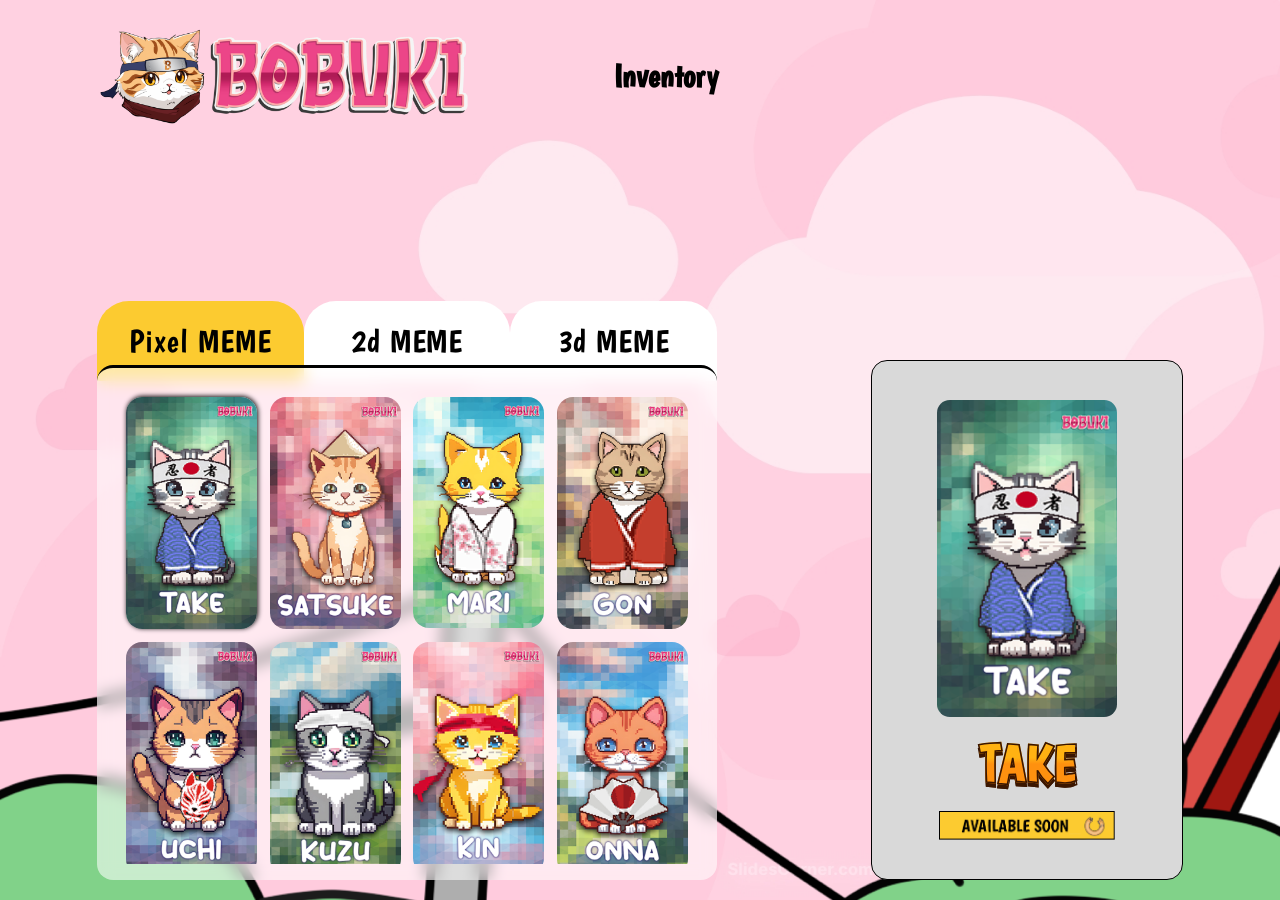
<file: inventory/index.html>
<!doctype html>
<html lang="en">
  <head>
    <meta charset="UTF-8" />
    <meta name="viewport" content="width=device-width, initial-scale=1.0" />
    <link rel="apple-touch-icon" sizes="180x180" href="/assets/apple-touch-icon-ffe00412.png" />
    <link rel="icon" type="image/png" sizes="32x32" href="/logo.png" />
    <link rel="icon" type="image/png" sizes="16x16" href="/logo.png" />
    <title>Bobuki dapp</title>
    <script type="module" crossorigin src="/assets/index-62ed3a3d.js"></script>
    <link rel="stylesheet" href="/assets/index-5171138f.css">
  </head>
  <body>
    <div id="root"></div>
    
  </body>
</html>
</file>
<file: assets/index-5171138f.css>
@import"https://fonts.googleapis.com/css2?family=DM+Sans:wght@400;500;700&display=swap";@import"https://fonts.googleapis.com/css2?family=Boogaloo&display=swap";.wallet-adapter-button{background-color:transparent;border:none;color:#fff;cursor:pointer;display:flex;align-items:center;font-family:DM Sans,Roboto,Helvetica Neue,Helvetica,Arial,sans-serif;font-size:16px;font-weight:600;height:48px;line-height:48px;padding:0 24px;border-radius:4px}.wallet-adapter-button-trigger{background-color:#512da8}.wallet-adapter-button:not([disabled]):focus-visible{outline-color:#fff}.wallet-adapter-button:not([disabled]):hover{background-color:#1a1f2e}.wallet-adapter-button[disabled]{background:#404144;color:#999;cursor:not-allowed}.wallet-adapter-button-end-icon,.wallet-adapter-button-start-icon,.wallet-adapter-button-end-icon img,.wallet-adapter-button-start-icon img{display:flex;align-items:center;justify-content:center;width:24px;height:24px}.wallet-adapter-button-end-icon{margin-left:12px}.wallet-adapter-button-start-icon{margin-right:12px}.wallet-adapter-collapse{width:100%}.wallet-adapter-dropdown{position:relative;display:inline-block}.wallet-adapter-dropdown-list{position:absolute;z-index:99;display:grid;grid-template-rows:1fr;grid-row-gap:10px;padding:10px;top:100%;right:0;margin:0;list-style:none;background:#2c2d30;border-radius:10px;box-shadow:0 8px 20px #0009;opacity:0;visibility:hidden;transition:opacity .2s ease,transform .2s ease,visibility .2s;font-family:DM Sans,Roboto,Helvetica Neue,Helvetica,Arial,sans-serif}.wallet-adapter-dropdown-list-active{opacity:1;visibility:visible;transform:translateY(10px)}.wallet-adapter-dropdown-list-item{display:flex;flex-direction:row;justify-content:center;align-items:center;border:none;outline:none;cursor:pointer;white-space:nowrap;box-sizing:border-box;padding:0 20px;width:100%;border-radius:6px;font-size:14px;font-weight:600;height:37px;color:#fff}.wallet-adapter-dropdown-list-item:not([disabled]):hover{background-color:#1a1f2e}.wallet-adapter-modal-collapse-button svg{align-self:center;fill:#999}.wallet-adapter-modal-collapse-button.wallet-adapter-modal-collapse-button-active svg{transform:rotate(180deg);transition:transform ease-in .15s}.wallet-adapter-modal{position:fixed;top:0;left:0;right:0;bottom:0;opacity:0;transition:opacity linear .15s;background:rgba(0,0,0,.5);z-index:1040;overflow-y:auto}.wallet-adapter-modal.wallet-adapter-modal-fade-in{opacity:1}.wallet-adapter-modal-button-close{display:flex;align-items:center;justify-content:center;position:absolute;top:18px;right:18px;padding:12px;cursor:pointer;background:#1a1f2e;border:none;border-radius:50%}.wallet-adapter-modal-button-close:focus-visible{outline-color:#fff}.wallet-adapter-modal-button-close svg{fill:#777;transition:fill .2s ease 0s}.wallet-adapter-modal-button-close:hover svg{fill:#fff}.wallet-adapter-modal-overlay{background:rgba(0,0,0,.5);position:fixed;top:0;left:0;bottom:0;right:0}.wallet-adapter-modal-container{display:flex;margin:3rem;min-height:calc(100vh - 6rem);align-items:center;justify-content:center}@media (max-width: 480px){.wallet-adapter-modal-container{margin:1rem;min-height:calc(100vh - 2rem)}}.wallet-adapter-modal-wrapper{box-sizing:border-box;position:relative;display:flex;align-items:center;flex-direction:column;z-index:1050;max-width:400px;border-radius:10px;background:#10141f;box-shadow:0 8px 20px #0009;font-family:DM Sans,Roboto,Helvetica Neue,Helvetica,Arial,sans-serif;flex:1}.wallet-adapter-modal-wrapper .wallet-adapter-button{width:100%}.wallet-adapter-modal-title{font-weight:500;font-size:24px;line-height:36px;margin:0;padding:64px 48px 48px;text-align:center;color:#fff}@media (max-width: 374px){.wallet-adapter-modal-title{font-size:18px}}.wallet-adapter-modal-list{margin:0 0 12px;padding:0;width:100%;list-style:none}.wallet-adapter-modal-list .wallet-adapter-button{font-weight:400;border-radius:0;font-size:18px}.wallet-adapter-modal-list .wallet-adapter-button-end-icon,.wallet-adapter-modal-list .wallet-adapter-button-start-icon,.wallet-adapter-modal-list .wallet-adapter-button-end-icon img,.wallet-adapter-modal-list .wallet-adapter-button-start-icon img{width:28px;height:28px}.wallet-adapter-modal-list .wallet-adapter-button span{margin-left:auto;font-size:14px;opacity:.6}.wallet-adapter-modal-list-more{cursor:pointer;border:none;padding:12px 24px 24px 12px;align-self:flex-end;display:flex;align-items:center;background-color:transparent;color:#fff}.wallet-adapter-modal-list-more svg{transition:all .1s ease;fill:#fff;margin-left:.5rem}.wallet-adapter-modal-list-more-icon-rotate{transform:rotate(180deg)}.wallet-adapter-modal-middle{width:100%;display:flex;flex-direction:column;align-items:center;padding:0 24px 24px;box-sizing:border-box}.wallet-adapter-modal-middle-button{display:block;cursor:pointer;margin-top:48px;width:100%;background-color:#512da8;padding:12px;font-size:18px;border:none;border-radius:8px;color:#fff}*{padding:0;margin:0;box-sizing:border-box;font-family:Boogaloo,cursive}.gradientText{background:-webkit-linear-gradient(#ffb212 40%,#ff910f 50%);-webkit-background-clip:text;text-transform:uppercase;-webkit-text-fill-color:transparent;font-size:4.1rem;font-weight:700;-webkit-text-stroke:2px #3b1600;filter:drop-shadow(0 5px 0 #3b1600)}
</file>
